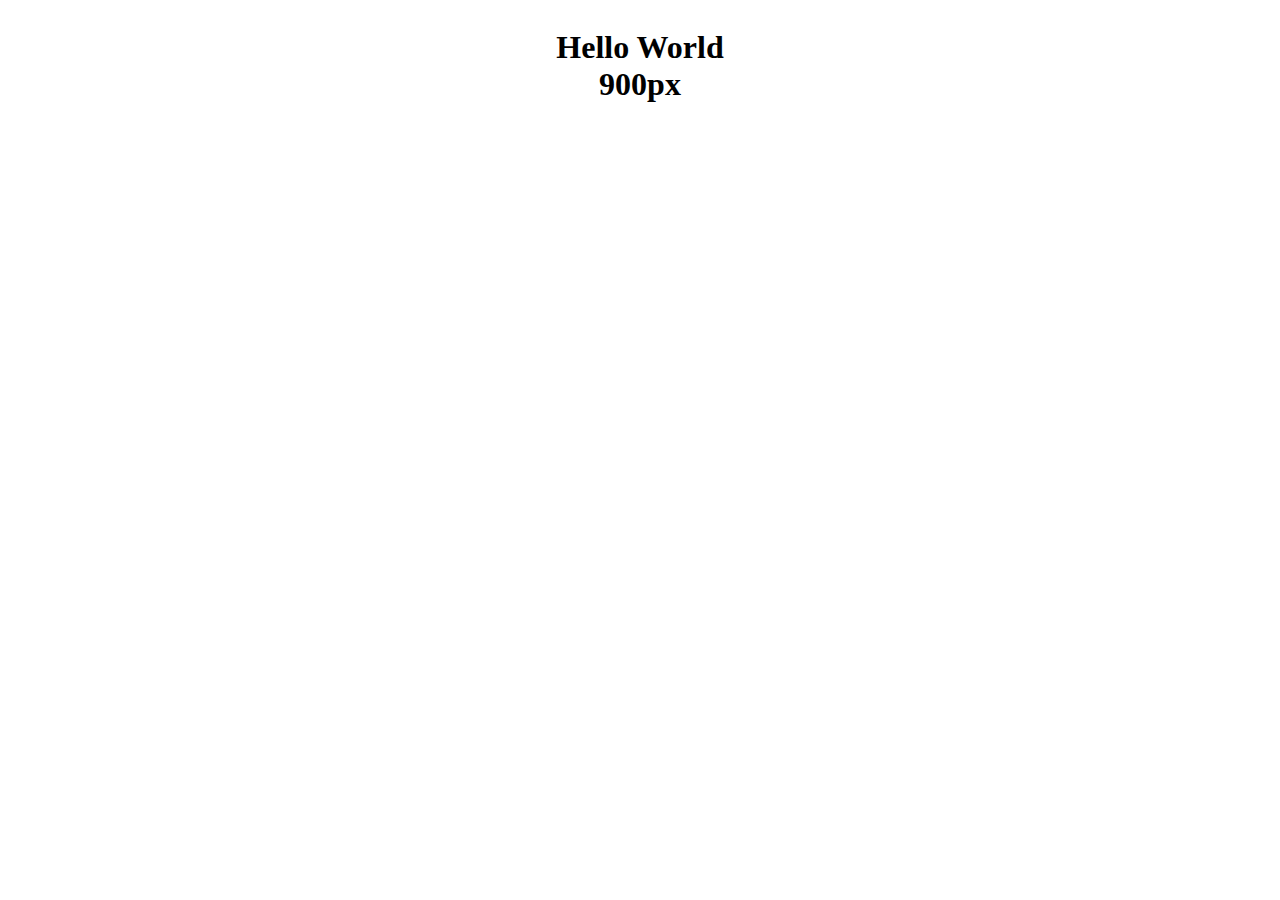
<file: project1/index.html>
<!DOCTYPE html>
<html>
<head>
	<title>Project 1</title>
	<link rel="stylesheet" type="text/css" href="css/style.css">
</head>
<body>
	<div class="container">
	<section #main-section>
		<h1 class="hello">Hello World</h1>
	</section>
	</div>


</body>
</html>
</file>
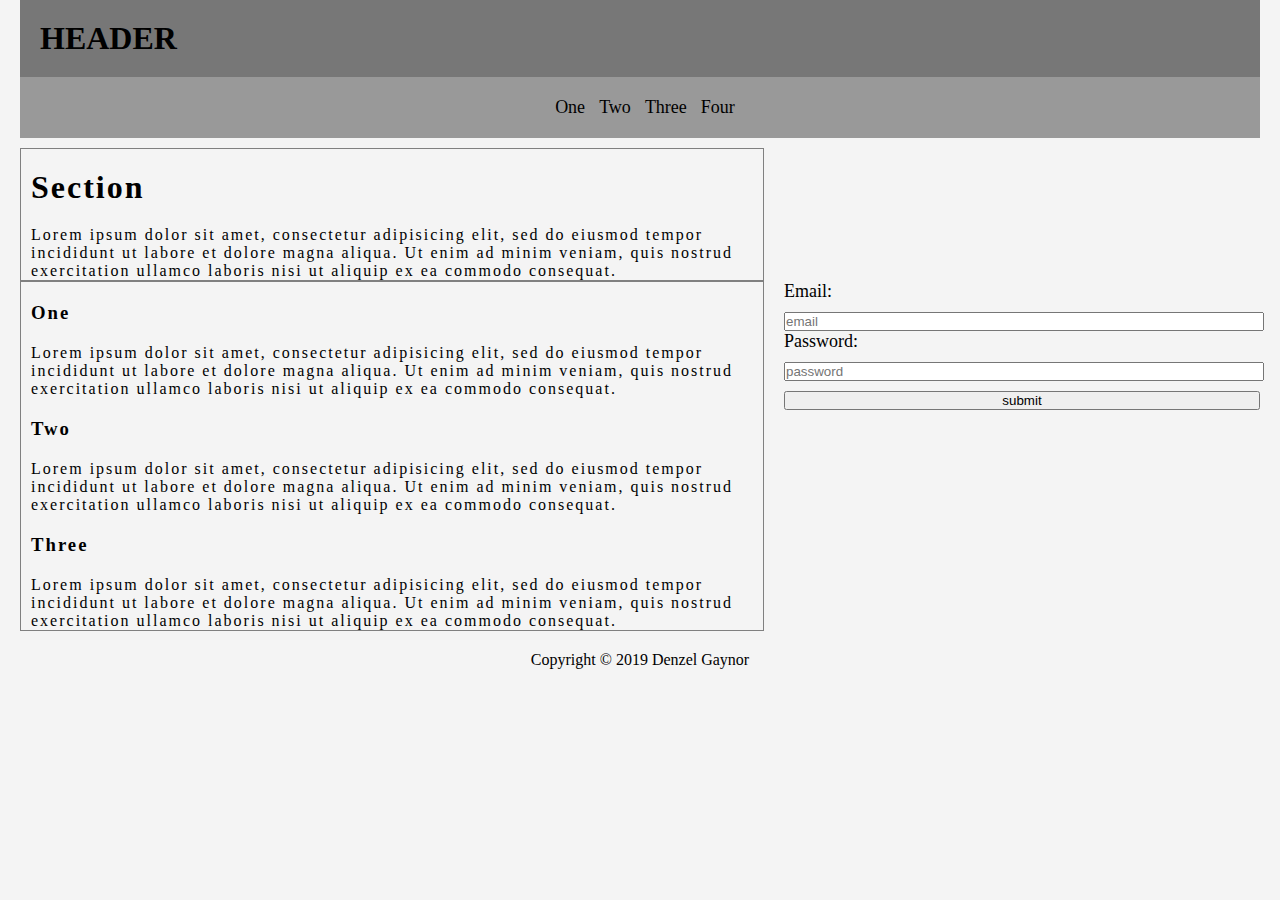
<file: project2/index.html>
<!DOCTYPE html>
<html>
<head>
	<title>Project 2</title>
	<link rel="stylesheet" type="text/css" href="css/style.css">
</head>
<body>

	<header id="mainHeader">
		<h1>HEADER</h1>
	</header>

		<nav id="navbar">
			<ul>
				<li><a href="" title="">One</a></li>
				<li><a href="" title="">Two</a></li>
				<li><a href="" title="">Three</a></li>
				<li><a href="" title="">Four</a></li>
			</ul>
		</nav>	
	
		<section id="mainSection">
			<h1>Section</h1>
			<p>Lorem ipsum dolor sit amet, consectetur adipisicing elit, sed do eiusmod
			tempor incididunt ut labore et dolore magna aliqua. Ut enim ad minim veniam,
			quis nostrud exercitation ullamco laboris nisi ut aliquip ex ea commodo
			consequat.</p>
		</section>
	
	<section id="mainArticle">
		<h3>One</h3>
		<p>Lorem ipsum dolor sit amet, consectetur adipisicing elit, sed do eiusmod
		tempor incididunt ut labore et dolore magna aliqua. Ut enim ad minim veniam,
		quis nostrud exercitation ullamco laboris nisi ut aliquip ex ea commodo
		consequat.</p>

		<h3>Two</h3>
		<p>Lorem ipsum dolor sit amet, consectetur adipisicing elit, sed do eiusmod
		tempor incididunt ut labore et dolore magna aliqua. Ut enim ad minim veniam,
		quis nostrud exercitation ullamco laboris nisi ut aliquip ex ea commodo
		consequat.</p>

		<h3>Three</h3>
		<p>Lorem ipsum dolor sit amet, consectetur adipisicing elit, sed do eiusmod
		tempor incididunt ut labore et dolore magna aliqua. Ut enim ad minim veniam,
		quis nostrud exercitation ullamco laboris nisi ut aliquip ex ea commodo
		consequat.</p>
	</section>


	<aside id="aside">
		<form action="" method="" accept-charset="utf-8">
			<label>Email:</label>
			<input type="email" name="email" placeholder="email">
			
			<label>Password:</label>
			<input type="password" name="password" placeholder="password">

			<input type="submit" name="submit" value="submit">
		</form>
	</aside>
	
	<div class="clr"></div>
	<div class="container">
		<footer id="mainFooter">
			<p>Copyright &copy; 2019 Denzel Gaynor</p>
		</footer>
	</div>

</body>
</html>
</file>
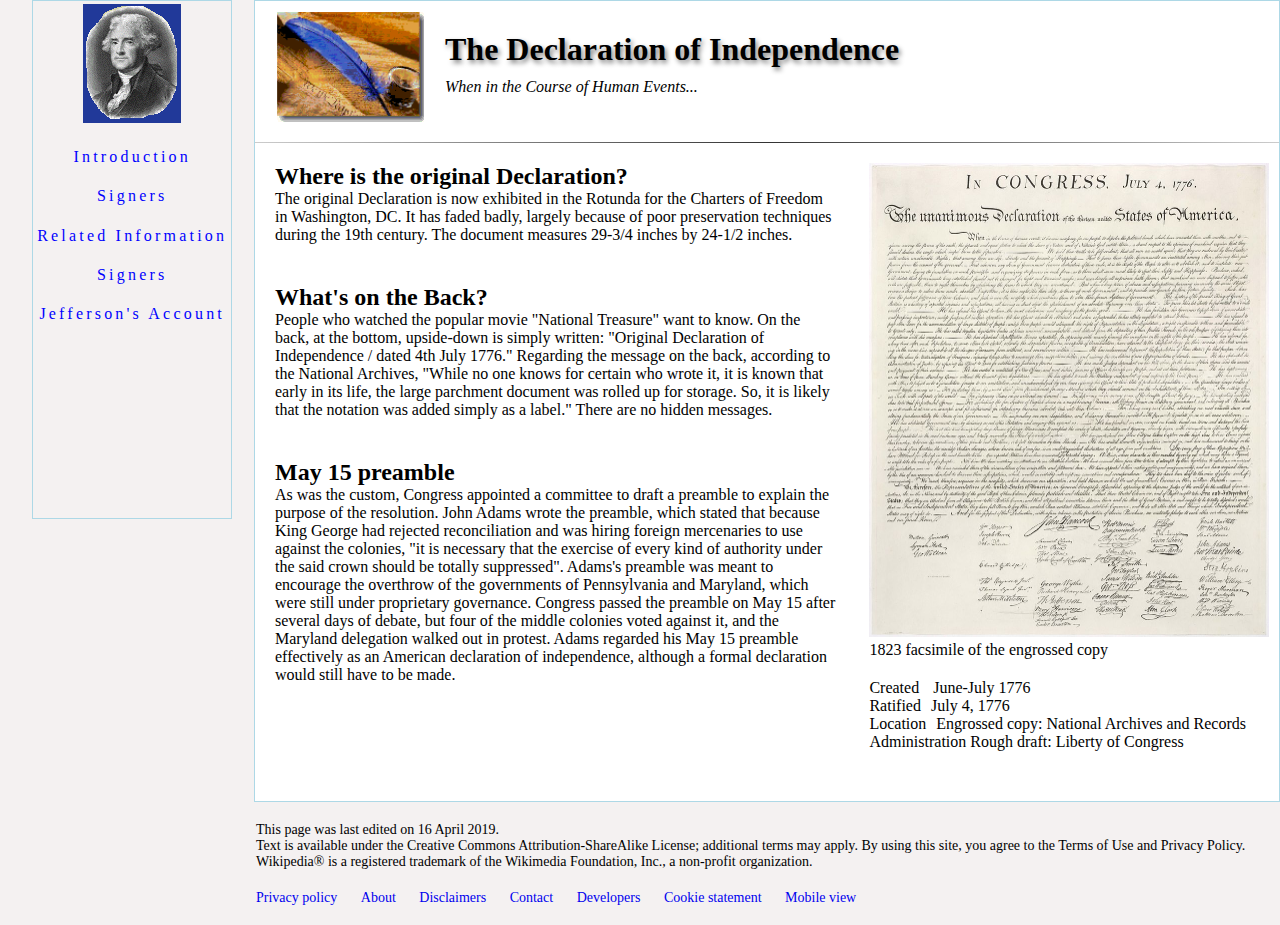
<file: project3/index.html>
<!DOCTYPE html>
<html>
<head>
	<title>Declaration of Independence</title>
	<link rel="stylesheet" type="text/css" href="css/style.css">
</head>
<body>

	<nav id="main-nav">

		<img src="images/tomjefferson.jpg" alt="Thomas Jefferson">
		<ul>
			<li><a href="index.html" title="Introduction">Introduction</a></li>
			<li><a href="#" title="#">Signers</a></li>
			<li><a href="#" title="#">Related Information</a></li>
			<li><a href="#" title="#">Signers</a></li>
			<li><a href="#" title="Account">Jefferson's Account</a></li>
		</ul>
	</nav>

	<div class="container">

		<header id="main-header">
			<img src="images/feather.jpg" alt="feathera">
			<h1>The Declaration of Independence</h1>
			<p><em>When in the Course of Human Events...</em></p>
		</header>

		<div class="clr"></div>

		<hr>
		
		<section id="main-section">
			<h2>Where is the original Declaration?</h2>
			<p>The original Declaration is now exhibited in the Rotunda for the Charters of Freedom in Washington, DC. It has faded badly, largely because of poor preservation techniques during the 19th century. The document measures 29-3/4 inches by 24-1/2 inches.</p>

			<h2>What's on the Back?</h2>
			<p>People who watched the popular movie "National Treasure" want to know. On the back, at the bottom, upside-down is simply written: "Original Declaration of Independence / dated 4th July 1776." Regarding the message on the back, according to the National Archives, "While no one knows for certain who wrote it, it is known that early in its life, the large parchment document was rolled up for storage. So, it is likely that the notation was added simply as a label." There are no hidden messages.</p>

			<h2>May 15 preamble</h2>
			<p>As was the custom, Congress appointed a committee to draft a preamble to explain the purpose of the resolution. John Adams wrote the preamble, which stated that because King George had rejected reconciliation and was hiring foreign mercenaries to use against the colonies, "it is necessary that the exercise of every kind of authority under the said crown should be totally suppressed". Adams's preamble was meant to encourage the overthrow of the governments of Pennsylvania and Maryland, which were still under proprietary governance. Congress passed the preamble on May 15 after several days of debate, but four of the middle colonies voted against it, and the Maryland delegation walked out in protest. Adams regarded his May 15 preamble effectively as an American declaration of independence, although a formal declaration would still have to be made.</p>
		</section>

		<aside id="side-image">
			<img src="images/declare.jpg" alt="DeclarationOfIndependence">
			<p>1823 facsimile of the engrossed copy</p>
			<ul>
				<li>Created <span>June-July 1776</span></li>
				<li><a href="#" title="Define Ratified">Ratified</a><span>July 4, 1776</span></li>
				<li>Location<span>Engrossed copy:<a href="#" title="Location"> National Archives and Records Administration</a> Rough draft: <a href="#" title="Liberty of Congress">Liberty of Congress</a></span></li>

			</ul>
		</aside>
	</div>

		<div class="clr"></div>

	
		<div id="footer-contain">
			<footer id="main-footer">
				<p>This page was last edited on 16 April 2019.</p>
				<p>Text is available under the Creative Commons Attribution-ShareAlike License; additional terms may apply. By using this site, you agree to the Terms of Use and Privacy Policy. Wikipedia® is a registered trademark of the Wikimedia Foundation, Inc., a non-profit organization.</p>

				<ul id="footer-nav">
					<li><a href="#" title="Privacy policy">Privacy policy</a></li>
					<li><a href="#" title="About">About</a></li>
					<li><a href="#" title="Disclaimers">Disclaimers</a></li>
					<li><a href="#" title="#">Contact</a></li>
					<li><a href="#" title="#">Developers</a></li>
					<li><a href="#" title="#">Cookie statement</a></li>
					<li><a href="#" title="#">Mobile view</a></li>
				</ul>
			</footer>
		</div>
</body>
</html>
</file>
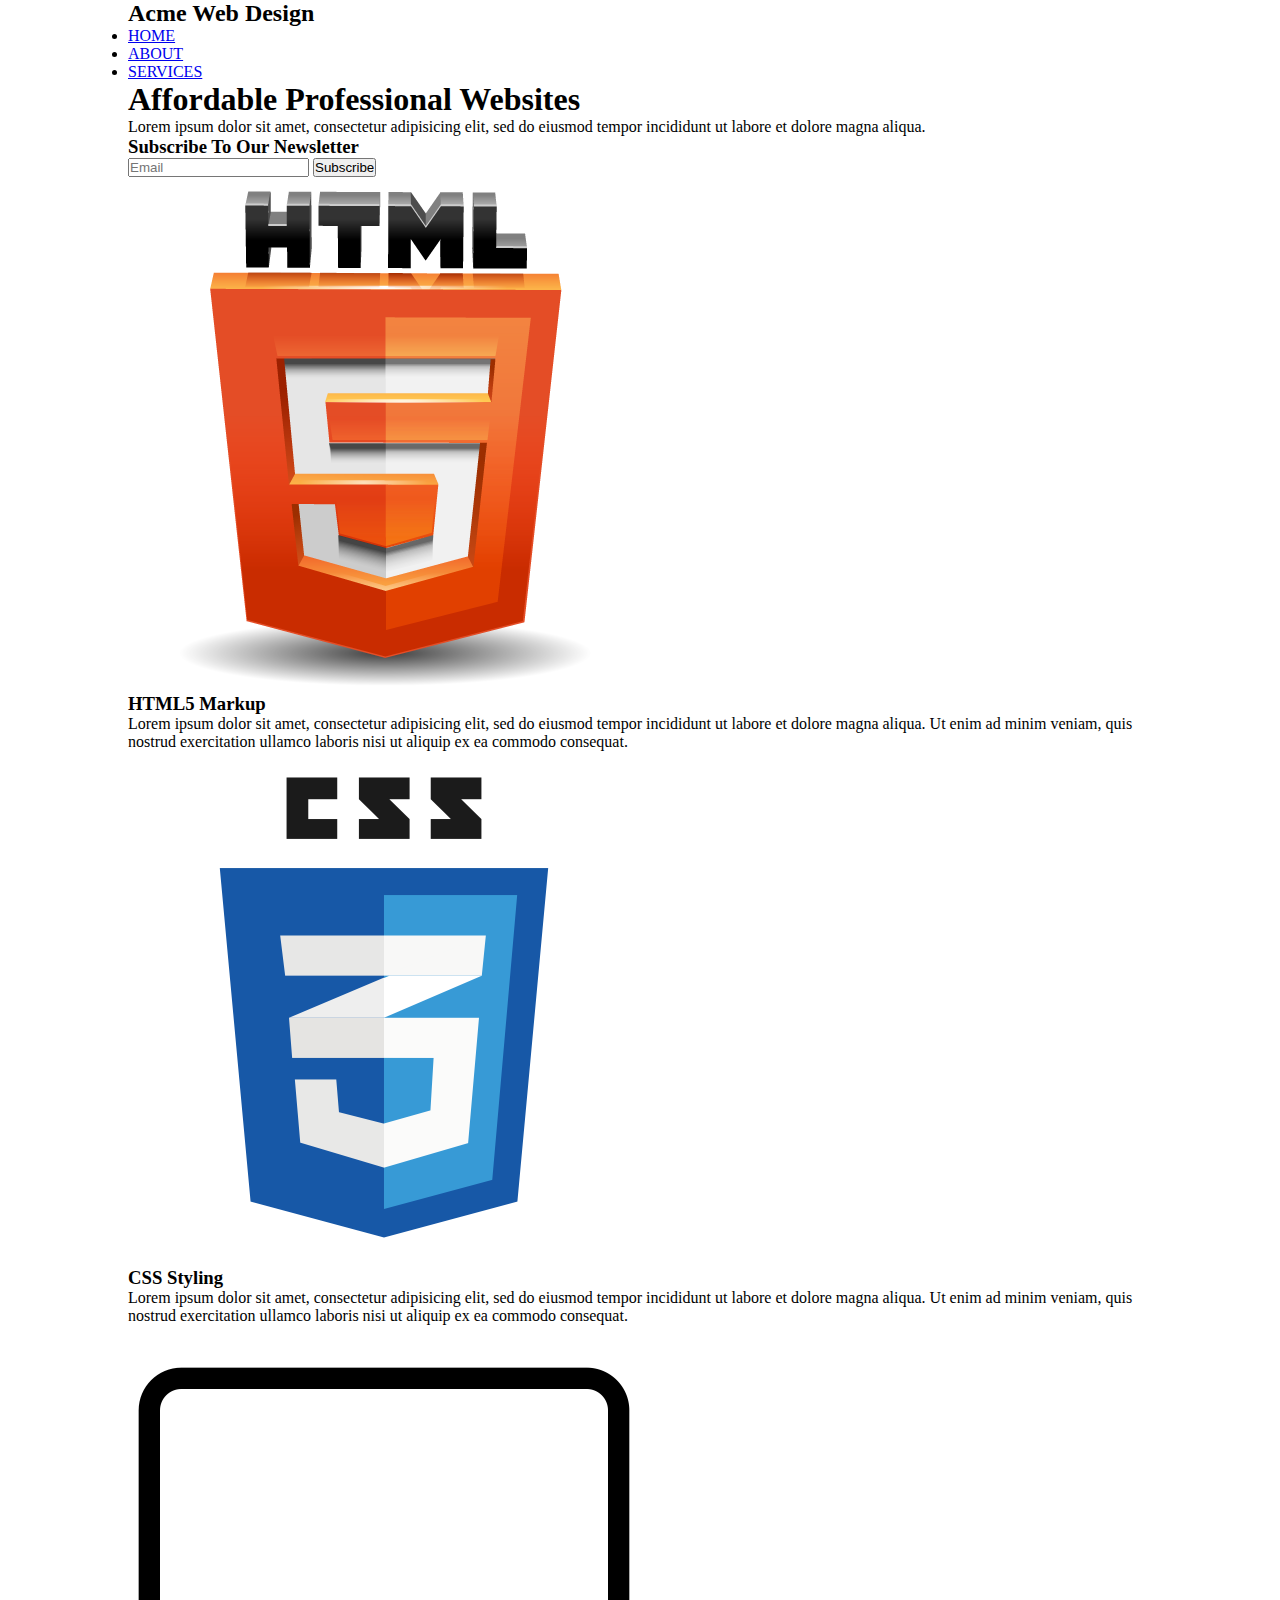
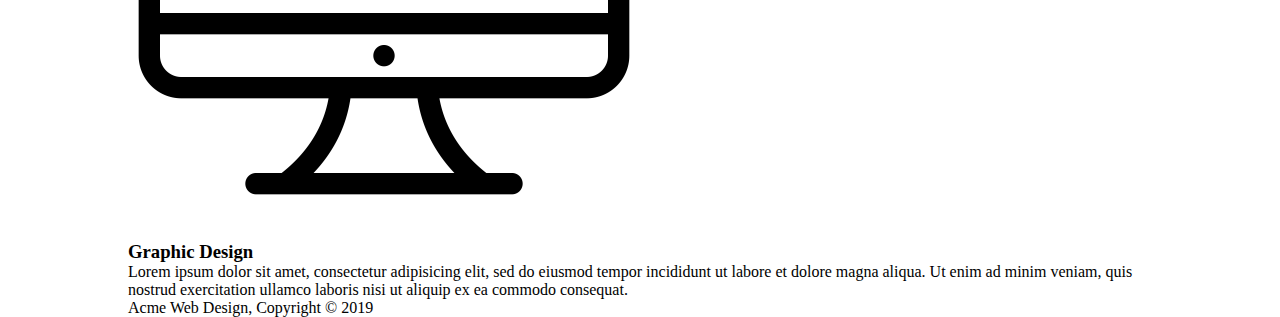
<file: project4/index.html>
<!DOCTYPE html>
<html>
<head>
	<meta charset="utf-8">
	<title>Acme Web Design | Welcome</title>
	<link rel="stylesheet" type="text/css" href="css/style.css">
</head>
<body>
	<div class="container">
		<header id="onlyHeader">
			
			<h2><span>Acme</span> Web Design</h2>

			<nav>
				<ul>
					<li><a href="index.html" title="home">HOME</a></li>
					<li><a href="about.html" title="about">ABOUT</a></li>
					<li><a href="services.html" title="servies">SERVICES</a></li>
				</ul>
			</nav>
		</header>

		<div class="clr"></div>

		<section>
			
			<h1>Affordable Professional Websites</h1>

			<p>Lorem ipsum dolor sit amet, consectetur adipisicing elit, sed do eiusmod
			tempor incididunt ut labore et dolore magna aliqua.</p>

		</section>

		<section>
			
			<h3>Subscribe To Our Newsletter</h3>

			<label><input type="email" name="email" placeholder="Email"></label>
			<input type="submit" name="subscribe" value="Subscribe">

		</section>

		<section>

			<img src="images/html5.jpg" alt="Html5">
			<h3>HTML5 Markup</h3>
			<p>Lorem ipsum dolor sit amet, consectetur adipisicing elit, sed do eiusmod
			tempor incididunt ut labore et dolore magna aliqua. Ut enim ad minim veniam,
			quis nostrud exercitation ullamco laboris nisi ut aliquip ex ea commodo
			consequat.</p>

			<img src="images/css3.jpg" alt="CSS">
			<h3>CSS Styling</h3>
			<p>Lorem ipsum dolor sit amet, consectetur adipisicing elit, sed do eiusmod
			tempor incididunt ut labore et dolore magna aliqua. Ut enim ad minim veniam,
			quis nostrud exercitation ullamco laboris nisi ut aliquip ex ea commodo
			consequat.</p>

			<img src="images/graphicdesign.jpg" alt="Graphic Design">
			<h3>Graphic Design</h3>
			<p>Lorem ipsum dolor sit amet, consectetur adipisicing elit, sed do eiusmod
			tempor incididunt ut labore et dolore magna aliqua. Ut enim ad minim veniam,
			quis nostrud exercitation ullamco laboris nisi ut aliquip ex ea commodo
			consequat.</p>
		</section>

		<footer>
			<p>Acme Web Design, Copyright &copy; 2019</p>
		</footer>

	</div>
</body>
</html>
</file>
<file: project1/css/style.css>
/*CENTERS ELEMENTS */

.container {
	width: 80%;
	margin:auto;
	overflow: hidden;
}

h1 {
	text-align: center;
}

/*Media quiries make it so that when we get to specific window widths the text will change 
and tell us where we are in terms of width while also changing the background color. */

@media (min-width: 300px) {
	body {
		background-color: black;
		color: white;
	}
	.hello:after {

		 content: "300px";
		 	display: block;
	}
}

@media (min-width: 500px) {
	body {
		background-color: green;
		color: white;
	}
	.hello:after {

		 content: "500px";
		 	display: block;
	}
}

@media (min-width: 700px) {
	body {
		background-color: blue;
		color: white;
	}
	.hello:after {

		 content: "700px";
		 	display: block;
	}
}

@media (min-width: 900px) {
	body {
		background-color: white;
		color: black;
	}
	.hello:after {

		 content: "900px";
		 	display: block;
	}
}
</file>
<file: project2/css/style.css>
* {
	padding: 0;
	margin: 0;
}

.clr {
	clear: both;
}

html, body {
	height: 100%;
}

body {
	background-color: #f4f4f4;
	margin: 0 20px;
}

.container {
	margin: auto;

}

#mainHeader {
	background-color: #777;
	padding-top: 20px;
	padding-bottom: 20px;
}

#mainHeader h1 {
	margin-left: 20px;	
}

#navbar {
	text-align: center;
	background-color: #999;
}

#navbar ul {
	padding-top: 20px;
	padding-bottom: 20px;
}

#navbar a {
	text-decoration: none;
	color: black;
	font-size: 18px;

}

#navbar a:hover {
	font-size: 19px;
}

#navbar li {
	display: inline;
	padding-left: 10px;
}

#mainSection, #mainArticle {
	float: left;
	display: block;
	width: 60%;
	box-sizing: border-box;
	border: 1px solid grey;
	
}

#mainArticle h3, #mainArticle p, #mainSection h1, #mainSection p {
	padding-top: 20px;
	letter-spacing: 2px;
	margin-left: 10px;
}

#mainSection {
	margin-top: 10px;
}

#aside {
	float: right;
	width: 40%;
	box-sizing: border-box;
}

#aside form {
	margin-left: 20px;
}

#aside form label {
	font-size: 18px;
}

input {
	display: block;
	width: 100%;
	margin-top: 10px;
}

#mainFooter {
	margin-top: 20px;
	display: block;
   	width:100%;
   	text-align: center;
 
}

@media (max-width: 600px) {
	#aside {
		float: none;
		width: 100%;
		margin-top: 30px;
	}

	#mainArticle, #mainSection {
		float: none;
		width: 100%;
		margin-top: 30px;
	}
}
</file>
<file: project3/css/style.css>
* {
	padding: 0;
	margin: 0;
}

html. body {
	height: 100%;
}

body {
	background-color: #f4f1f1;
}

.container {
	width: 80%;
	margin: auto;
	float: right;
	background-color: #FFF;
	border: 1px solid lightblue;
}

.clr {
	clear: both;
}

#main-nav {
	float: left;
	width: 15%;
	text-align: center;
	margin-left: 2.5%;
	padding-top: 10px;
	padding: 0.2em;
	border: 1px solid lightblue;
	

}

#main-nav img {
	margin-bottom: 20px;
}

#main-nav li {
	list-style: none;
	margin-bottom: 20px;
	line-height: 1.2em;
	letter-spacing: 0.2em;
}

#main-nav a {
	text-decoration: none;
	color: blue;
	font-size: 16px;
}

#main-nav a:hover {
	font-size: 17px;
	text-decoration: underline;
}

#main-nav ul {
	margin-bottom: 100%;
}

#main-header {
	padding-top: 10px;
}

#main-header img {
	float: left;
	height: 110.69px;
	width: 150px;
	margin-left: 20px;
	margin-right: 20px;
}

#main-header h1 {
	margin-top: 20px;
	margin-bottom: 10px;
	text-shadow: 2px 3px 5px grey;
	font-size: 2em;
	font-family: Times New Roman;
}

#main-header p {
	margin-bottom: 11px;
	max-width: 98%;
}

#footer-contain {
	width: 80%;
	margin: auto;
	float: right;
}

#main-section {
	margin-left: 20px;
	width: 55%;
	float: left;
}

#main-section p {
	margin-bottom: 40px;
}

#side-image {
	float: right;
	width: 40%;
}

#side-image img {
	width: 400px;
}

#side-image p {
	text-align: 
}

#side-image li {
	list-style: none;

}

#side-image a {
	text-decoration: none;
	color:black;
}

#side-image ul {
	margin-top: 20px;
	margin-bottom: 50px;
}

#side-image span {
	margin-left: 10px;
}

#main-footer {
	margin-top: 20px;
	font-size: 14px;
	margin-right: 10px;
}

#main-footer ul {
	margin-top: 20px;
	text-align: left;
}

#footer-nav a {
	text-decoration: none;

}

#footer-nav li {
	list-style: none;
	display: inline;
	margin-right: 20px;
	padding-bottom: 20px;
}

hr {
	border: 0;
	height: 1px;
	background: #333;
	background-image: linear-gradient(to left, #ccc, #333, #ccc);
	margin:20px 0;
}

@media only screen and (max-width: 1245px) {

	#side-image {
		float: none;
		margin-left: 20px;
	}

	#main-section {
		width: 90%;

	}


}
</file>
<file: project4/css/style.css>
/* TAKE AWAY ALL DEFAULT MARGIN AND PADDING */

* {
	margin: 0;
	padding: 0;
}

.container {
	width: 80%;
	margin: auto;
}

.clr {
	clear: both;
}
</file>
